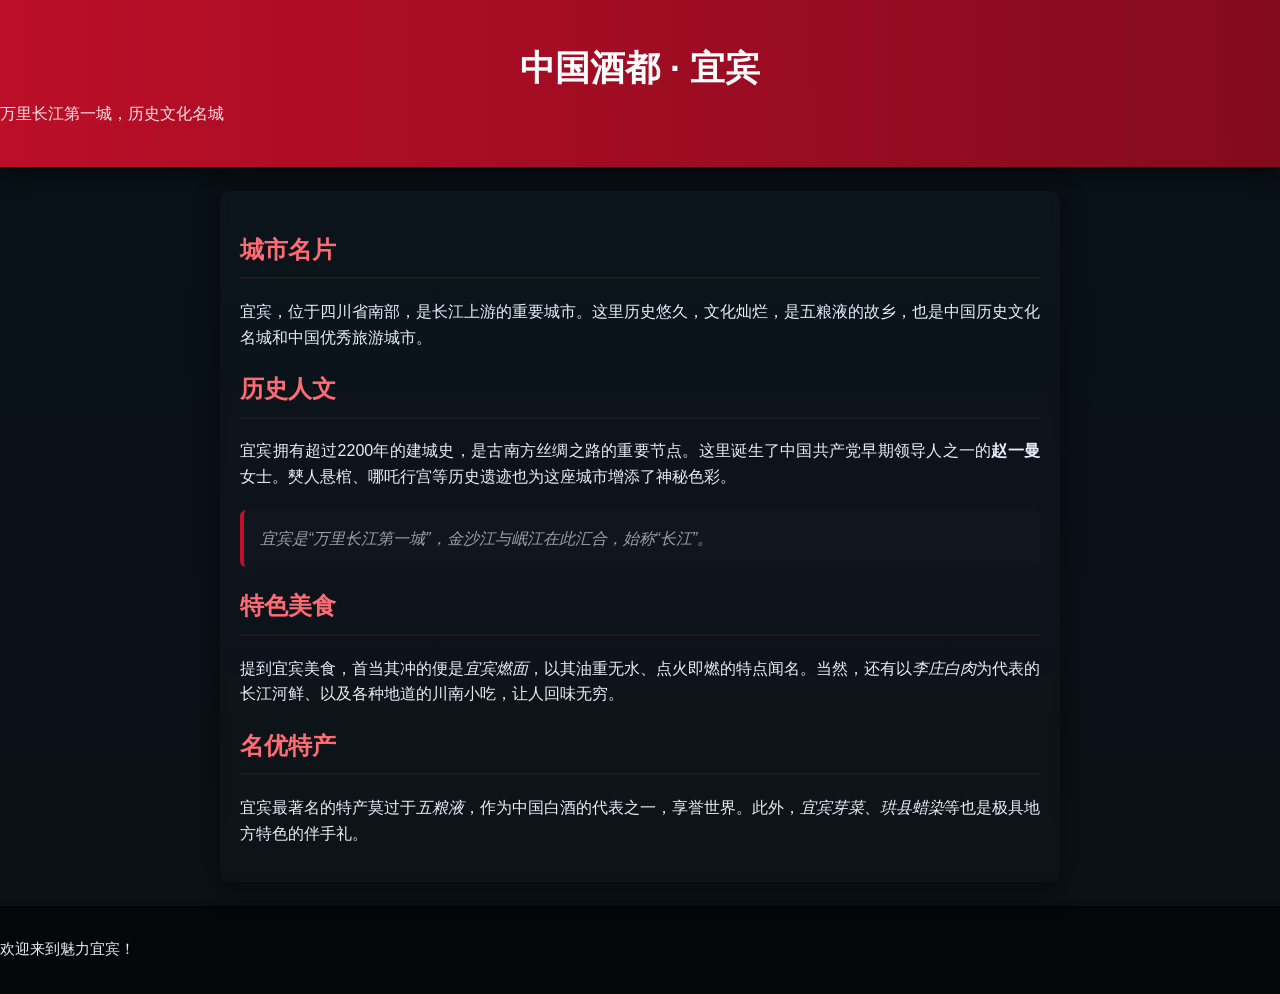
<file: index.html>
<!DOCTYPE html>
<html lang="zh-CN">
<head>
  <meta charset="UTF-8">
  <!-- 响应式视口：在移动设备上按设备宽度显示，用户仍可缩放 -->
  <meta name="viewport" content="width=device-width, initial-scale=1.0, user-scalable=yes">
  <title>魅力宜宾 · 深色主题</title>
  <meta name="description" content="魅力宜宾 — 宜宾介绍（深色主题展示），展示城市名片、历史人文、特色美食与特产。">
  <link rel="icon" href="favicon.ico">
  <style>
    /* 全局：深色主题 */
    :root{
      --bg: #0b1117;
      --surface: #0f1720;
      --muted: #98a0aa;
      --text: #e6eef8;
      --accent: #c50e29; /* 保留品牌色调偏暗 */
      --accent-strong: #ff6b73;
      --card: #0b1220;
      --highlight: #12202b;
    }

    html,body { height:100%; }
    body {
      font-family: "Microsoft YaHei", sans-serif;
      margin: 0;
      padding: 0;
      line-height: 1.6;
      color: var(--text);
      background: linear-gradient(180deg, #071018 0%, var(--bg) 100%);
      -webkit-font-smoothing:antialiased;
      -moz-osx-font-smoothing:grayscale;
    }

    header {
      background: linear-gradient(90deg, rgba(197,14,41,0.95), rgba(139,10,30,0.95));
      color: white;
      padding: 2.5rem 0;
      text-align: center;
      box-shadow: 0 4px 20px rgba(0,0,0,0.6);
    }
    h1 { font-size: 2.2rem; margin: 0 0 0.3rem 0; }
    .subtitle { font-size: 1rem; font-weight: 400; color: rgba(255,255,255,0.9); margin:0; }

    /* 容器：响应式，最大宽度 800px */
    .container {
      max-width: 800px;
      width: min(95%, 800px);
      margin: 1.5rem auto;
      padding: 1.25rem;
      background: linear-gradient(180deg, rgba(255,255,255,0.02), rgba(255,255,255,0.01));
      border-radius: 10px;
      box-shadow: 0 6px 24px rgba(2,6,12,0.6);
      backdrop-filter: blur(4px);
    }

    h2 {
      color: var(--accent-strong);
      border-bottom: 2px solid rgba(255,107,107,0.08);
      padding-bottom: 0.5rem;
      margin-top: 1.25rem;
    }

    p {
      margin-bottom: 1rem;
      text-align: justify;
      color: var(--text);
    }

    .highlight {
      background: linear-gradient(180deg, rgba(255,255,255,0.01), rgba(255,255,255,0.01));
      border-left: 4px solid var(--accent);
      padding: 1rem;
      margin: 1.25rem 0;
      font-style: italic;
      color: var(--muted);
      border-radius: 6px;
    }

    footer {
      background: #05060a;
      color: rgba(255,255,255,0.85);
      text-align: center;
      padding: 1rem 0;
      margin-top: 1.5rem;
      font-size: 0.95rem;
    }

    /* 小屏优化：减少内边距，隐藏大背景阴影以节省绘制开销 */
    @media (max-width: 480px) {
      header { padding: 1.25rem 0; }
      h1 { font-size: 1.6rem; }
      .container { margin: 1rem 0; padding: 1rem; border-radius: 0; box-shadow: none; }
    }

    /* 可访问性：尊重用户减少动画设置 */
    @media (prefers-reduced-motion: reduce) {
      * { transition: none !important; animation: none !important; }
    }

    /* 提高对比度的可选类（如果需要更强对比可手动添加） */
    .high-contrast h1, .high-contrast p { color: #ffffff; }

    /* 小修饰，链接样式（若后续添加链接） */
    a { color: var(--accent-strong); text-decoration: none; }
    a:hover { text-decoration: underline; }

  </style>
</head>
<body>
  <header>
    <h1>中国酒都 · 宜宾</h1>
    <p class="subtitle">万里长江第一城，历史文化名城</p>
  </header>

  <main class="container" role="main">
    <section aria-labelledby="card-1">
      <h2 id="card-1">城市名片</h2>
      <p>宜宾，位于四川省南部，是长江上游的重要城市。这里历史悠久，文化灿烂，是五粮液的故乡，也是中国历史文化名城和中国优秀旅游城市。</p>
    </section>

    <section aria-labelledby="card-2">
      <h2 id="card-2">历史人文</h2>
      <p>宜宾拥有超过2200年的建城史，是古南方丝绸之路的重要节点。这里诞生了中国共产党早期领导人之一的<strong>赵一曼</strong>女士。僰人悬棺、哪吒行宫等历史遗迹也为这座城市增添了神秘色彩。</p>
    </section>

    <div class="highlight" role="note" aria-label="要点提示">
      宜宾是“万里长江第一城”，金沙江与岷江在此汇合，始称“长江”。
    </div>

    <section aria-labelledby="card-3">
      <h2 id="card-3">特色美食</h2>
      <p>提到宜宾美食，首当其冲的便是<em>宜宾燃面</em>，以其油重无水、点火即燃的特点闻名。当然，还有以<em>李庄白肉</em>为代表的长江河鲜、以及各种地道的川南小吃，让人回味无穷。</p>
    </section>

    <section aria-labelledby="card-4">
      <h2 id="card-4">名优特产</h2>
      <p>宜宾最著名的特产莫过于<em>五粮液</em>，作为中国白酒的代表之一，享誉世界。此外，<em>宜宾芽菜</em>、<em>珙县蜡染</em>等也是极具地方特色的伴手礼。</p>
    </section>
  </main>

  <footer role="contentinfo">
    <p>欢迎来到魅力宜宾！</p>
  </footer>
</body>
</html>
</file>
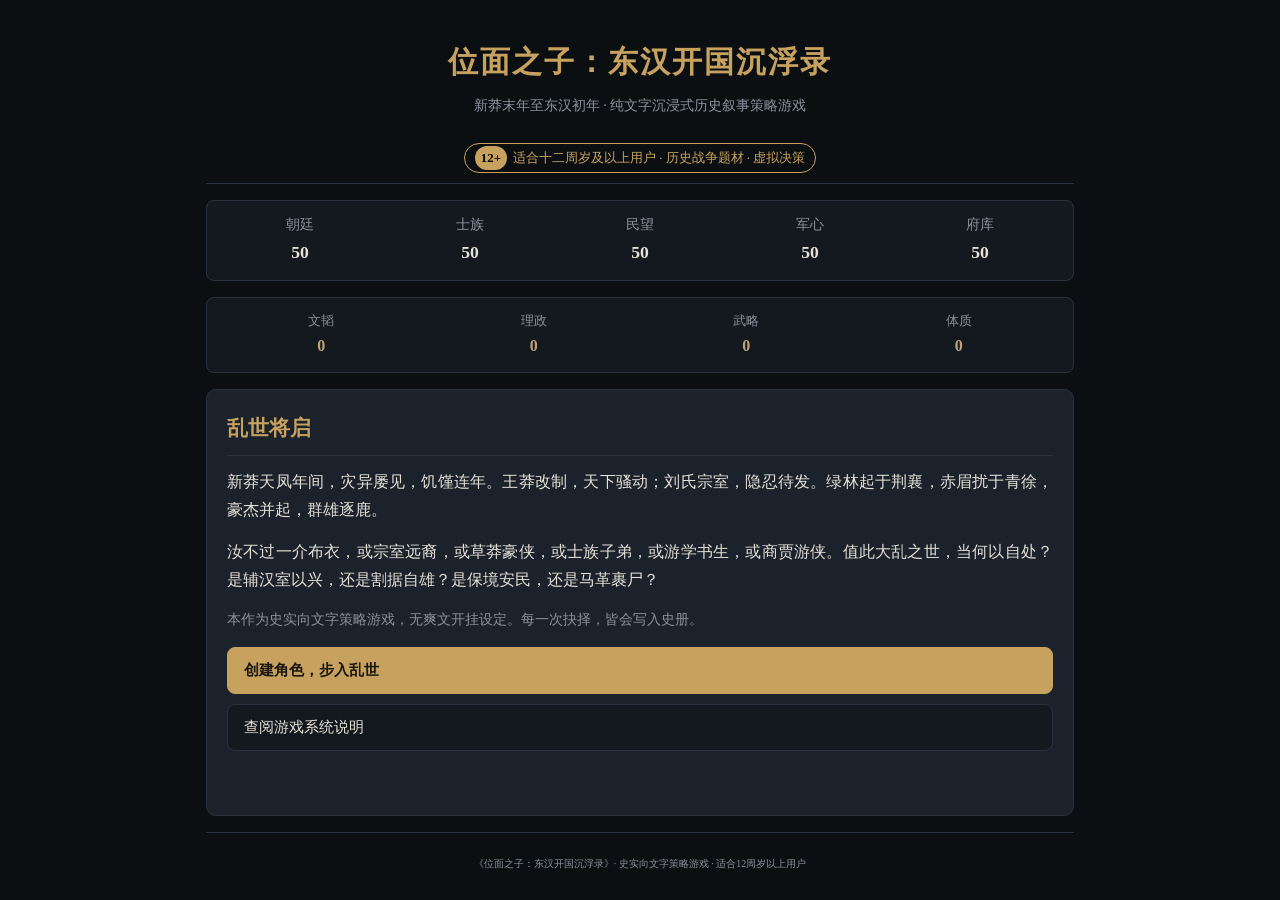
<file: liuxiu-game/playable/index.html>
<!doctype html>
<html lang="zh-CN">
<head>
  <meta charset="utf-8" />
  <meta name="viewport" content="width=device-width,initial-scale=1" />
  <title>位面之子：东汉开国沉浮录</title>
  <meta name="description" content="新莽末年至东汉初年，纯文字沉浸式历史叙事策略游戏。" />
  <style>
    :root{
      --bg:#0c0f12;
      --surface:#14191f;
      --card:#1b222b;
      --muted:#8a919c;
      --text:#e6e2d8;
      --gold:#c7a25f;
      --red:#a84a3f;
      --green:#5a8a6a;
      --blue:#5e7a9e;
      --accent:#bfa374;
      --border:#2a333d;
    }
    *{box-sizing:border-box}
    html,body{height:100%;margin:0}
    body{
      font-family:"Noto Serif SC","Source Han Serif SC","SimSun",serif;
      background:var(--bg);
      color:var(--text);
      line-height:1.75;
      font-size:16px;
    }
    .app{max-width:900px;margin:0 auto;padding:16px;min-height:100%;display:flex;flex-direction:column}
    header{text-align:center;padding:20px 0 10px;border-bottom:1px solid var(--border);margin-bottom:16px}
    h1{font-size:1.9rem;margin:0;color:var(--gold);letter-spacing:2px}
    .subtitle{font-size:.9rem;color:var(--muted);margin-top:4px}
    .age-badge{display:inline-flex;align-items:center;gap:6px;border:1px solid var(--gold);color:var(--gold);padding:2px 10px;border-radius:999px;font-size:.8rem;margin-top:10px}
    .age-badge::before{content:"12+";font-weight:700;background:var(--gold);color:#000;padding:1px 6px;border-radius:999px}
    .hud{display:grid;grid-template-columns:repeat(5,1fr);gap:8px;background:var(--surface);padding:12px;border:1px solid var(--border);border-radius:8px;margin-bottom:16px}
    .hud div{text-align:center;font-size:.85rem;color:var(--muted)}
    .hud span{display:block;font-size:1.1rem;color:var(--text);font-weight:700}
    .talents{display:grid;grid-template-columns:repeat(4,1fr);gap:8px;background:var(--surface);padding:12px;border:1px solid var(--border);border-radius:8px;margin-bottom:16px}
    .talents div{text-align:center;font-size:.8rem;color:var(--muted)}
    .talents span{display:block;font-size:1rem;color:var(--accent);font-weight:700}
    .panel{background:var(--card);border:1px solid var(--border);border-radius:10px;padding:20px;flex:1}
    .panel h2{font-size:1.3rem;color:var(--gold);margin:0 0 12px;border-bottom:1px solid var(--border);padding-bottom:8px}
    .panel h3{font-size:1.05rem;color:var(--accent);margin:18px 0 8px}
    .panel p{margin:0 0 14px;text-align:justify}
    .small{font-size:.85rem;color:var(--muted)}
    .options{display:flex;flex-direction:column;gap:10px;margin-top:16px}
    button{
      background:var(--surface);color:var(--text);border:1px solid var(--border);border-radius:8px;padding:12px 16px;
      font-family:inherit;font-size:.95rem;cursor:pointer;text-align:left;transition:all .15s;
    }
    button:hover{background:#232b36;border-color:var(--gold)}
    button:disabled{opacity:.5;cursor:not-allowed}
    button.primary{background:var(--gold);color:#1a1510;border-color:var(--gold);font-weight:700}
    button.primary:hover{background:#d4b06d}
    .choice-effect{font-size:.8rem;color:var(--muted);display:block;margin-top:4px}
    .grid-2{display:grid;grid-template-columns:repeat(2,1fr);gap:12px}
    @media(max-width:600px){.grid-2{grid-template-columns:1fr}.hud{grid-template-columns:repeat(3,1fr)}.talents{grid-template-columns:repeat(2,1fr)}}
    .card{background:var(--surface);border:1px solid var(--border);border-radius:8px;padding:14px;cursor:pointer;transition:border-color .15s}
    .card:hover{border-color:var(--gold)}
    .card.selected{border-color:var(--gold);background:#232b36}
    .card h4{color:var(--accent);margin:0 0 6px;font-size:1rem}
    .card .tags{font-size:.75rem;color:var(--muted);margin-bottom:6px}
    .card p{font-size:.85rem;color:var(--text);margin:0}
    .hidden{display:none}
    .log{font-size:.85rem;color:var(--muted);border-top:1px solid var(--border);margin-top:16px;padding-top:10px}
    .log div{margin-bottom:6px}
    footer{text-align:center;font-size:.75rem;color:var(--muted);padding:20px 0 10px;border-top:1px solid var(--border);margin-top:16px}
    .tabs{display:flex;gap:8px;flex-wrap:wrap;margin-bottom:14px}
    .tab{background:var(--surface);border:1px solid var(--border);border-radius:6px;padding:6px 12px;font-size:.8rem;cursor:pointer}
    .tab.active{background:var(--gold);color:#1a1510;border-color:var(--gold);font-weight:700}
    .scrollbox{max-height:55vh;overflow-y:auto;padding-right:8px}
    .scrollbox::-webkit-scrollbar{width:6px}
    .scrollbox::-webkit-scrollbar-thumb{background:var(--border);border-radius:3px}
    .ending-title{font-size:1.5rem;color:var(--gold);text-align:center;margin:20px 0}
    .ending-desc{font-size:1rem;color:var(--text);text-align:center;margin-bottom:20px}
    .attr-change{color:var(--gold)}
  </style>
</head>
<body>
<div class="app">
  <header>
    <h1>位面之子：东汉开国沉浮录</h1>
    <p class="subtitle">新莽末年至东汉初年 · 纯文字沉浸式历史叙事策略游戏</p>
    <div class="age-badge">适合十二周岁及以上用户 · 历史战争题材 · 虚拟决策</div>
  </header>

  <section class="hud" id="hud">
    <div>朝廷<br><span id="court">50</span></div>
    <div>士族<br><span id="gentry">50</span></div>
    <div>民望<br><span id="popular">50</span></div>
    <div>军心<br><span id="military">50</span></div>
    <div>府库<br><span id="treasury">50</span></div>
  </section>

  <section class="talents" id="talentBar">
    <div>文韬<br><span id="wen">0</span></div>
    <div>理政<br><span id="li">0</span></div>
    <div>武略<br><span id="wu">0</span></div>
    <div>体质<br><span id="ti">0</span></div>
  </section>

  <main class="panel" id="mainPanel">
    <div id="screen-start">
      <h2>乱世将启</h2>
      <p>新莽天凤年间，灾异屡见，饥馑连年。王莽改制，天下骚动；刘氏宗室，隐忍待发。绿林起于荆襄，赤眉扰于青徐，豪杰并起，群雄逐鹿。</p>
      <p>汝不过一介布衣，或宗室远裔，或草莽豪侠，或士族子弟，或游学书生，或商贾游侠。值此大乱之世，当何以自处？是辅汉室以兴，还是割据自雄？是保境安民，还是马革裹尸？</p>
      <p class="small">本作为史实向文字策略游戏，无爽文开挂设定。每一次抉择，皆会写入史册。</p>
      <div class="options">
        <button class="primary" onclick="toCreate()">创建角色，步入乱世</button>
        <button onclick="showManual()">查阅游戏系统说明</button>
      </div>
    </div>

    <div id="screen-create" class="hidden">
      <h2>一、角色创建：择汝出身</h2>
      <div class="small" style="margin-bottom:12px">五类出身决定初始天赋、人脉与特殊能力。鼠标悬停或点击以选择。</div>
      <div class="grid-2" id="originList"></div>
      <div class="options">
        <button class="primary" id="confirmOrigin" onclick="confirmOrigin()" disabled>确认出身</button>
        <button onclick="toStart()">返回</button>
      </div>
    </div>

    <div id="screen-timeline" class="hidden">
      <h2>二、选择时间线</h2>
      <div class="small" style="margin-bottom:12px">四条独立时间线，决定开局难度与时代背景。</div>
      <div id="timelineList"></div>
      <div class="options">
        <button class="primary" id="confirmTimeline" onclick="confirmTimeline()" disabled>进入乱世</button>
        <button onclick="toCreate()">重选出身</button>
      </div>
    </div>

    <div id="screen-game" class="hidden">
      <h2 id="eventTitle"></h2>
      <div id="eventText"></div>
      <div id="eventSource" class="small" style="margin-top:8px;color:#7a8a9a"></div>
      <div class="options" id="eventOptions"></div>
      <div class="log" id="gameLog"></div>
    </div>

    <div id="screen-ending" class="hidden">
      <div class="ending-title" id="endingTitle"></div>
      <div class="ending-desc" id="endingDesc"></div>
      <div id="endingStats" class="small" style="text-align:center;margin-bottom:20px"></div>
      <div class="options" style="text-align:center">
        <button class="primary" onclick="restartGame()">再书青史</button>
        <button onclick="toStart()">返回主界面</button>
      </div>
    </div>

    <div id="screen-manual" class="hidden">
      <div class="tabs">
        <span class="tab active" onclick="showManualTab('manual-origin')">出身</span>
        <span class="tab" onclick="showManualTab('manual-talent')">天赋</span>
        <span class="tab" onclick="showManualTab('manual-timeline')">时间线</span>
        <span class="tab" onclick="showManualTab('manual-office')">官制</span>
        <span class="tab" onclick="showManualTab('manual-core')">玩法</span>
        <span class="tab" onclick="showManualTab('manual-route')">流派</span>
        <span class="tab" onclick="showManualTab('manual-events')">大事</span>
        <span class="tab" onclick="showManualTab('manual-endings')">结局</span>
      </div>
      <div class="scrollbox" id="manualContent"></div>
      <div class="options">
        <button onclick="toStart()">返回主界面</button>
      </div>
    </div>
  </main>

  <footer>
    <small>《位面之子：东汉开国沉浮录》· 史实向文字策略游戏 · 适合12周岁以上用户</small>
  </footer>
</div>

<script>
/* ============== 游戏数据 ============== */
const origins = [
  {
    id:'zongshi',name:'南阳宗室',
    tags:'武略+2 理政+2 文韬+1 体质+1',
    desc:'你是长沙定王刘发后裔，与刘秀同宗同支，血脉疏远但族谱可考。家族在南阳有薄田数十亩，世代耕读。新莽篡汉后，刘氏宗室备受打压，族中长辈隐忍度日，暗中教导子弟兵法韬略以待时变。',
    talent:{wen:1,li:2,wu:2,ti:1},
    network:'南阳刘氏族人，包括刘縯、刘秀兄弟的远房关系。',
    gift:{name:'汉室正统',desc:'招募汉室遗民、号召复汉义兵时效率提升30%；但新莽官员将你视为重点监视对象。'}
  },
  {
    id:'lvlin',name:'绿林豪侠',
    tags:'武略+4 体质+2 文韬0 理政0',
    desc:'你出身江夏乡野，新莽天凤年间饥荒连年，官府催科不止，你一怒之下杀了下乡催税的亭长，遁入绿林山落草。数年间与王匡、王凤等绿林豪杰结下生死之交。',
    talent:{wen:0,li:0,wu:4,ti:2},
    network:'绿林军中多名头目，熟悉山中地形和游击战术。',
    gift:{name:'草莽义气',desc:'率领流民武装、山贼归附时士气加成20%；但在朝廷官员眼中永远是贼寇出身，仕途晋升难度增加。'}
  },
  {
    id:'shizu',name:'河北士族',
    tags:'理政+3 文韬+2 武略+1 体质0',
    desc:'你出身河北真定名门，祖上世代为官，王莽改制后家族虽受打击但仍保留大量田产和门客。自幼受经学教育，通晓《尚书》《春秋》，兼习骑射。',
    talent:{wen:2,li:3,wu:1,ti:0},
    network:'河北豪强如耿纯、刘植家族，拥有丰厚的初始钱粮支持。',
    gift:{name:'郡望之门',desc:'在河北地区招募兵马、筹措粮草时效率提升25%；与地方大族交涉时好感度加成。'}
  },
  {
    id:'shusheng',name:'游学书生',
    tags:'文韬+4 理政+2 体质0 武略0',
    desc:'你出身普通农家，少年时游学长安太学，师从名儒，习《论语》《孝经》。王莽篡位后太学废弛，你怀揣经书回到乡里，以教书为业。天下大乱后，你决心以所学救世。',
    talent:{wen:4,li:2,wu:0,ti:0},
    network:'若干太学同窗和儒林名士，包括刘秀在太学时的故交。',
    gift:{name:'经世致用',desc:'制定政策、安抚百姓、教化地方时效率提升20%；撰写檄文、劝降书信成功率提高。'}
  },
  {
    id:'shangren',name:'商贾游侠',
    tags:'体质+3 武略+2 理政+1 文韬0',
    desc:'你本是宛城商人之后，新莽改制禁绝私商，家产被没收，父兄死于狱中。你隐姓埋名往来于南阳、颍川之间，以贩盐为掩护，实则接济各地反莽义士。',
    talent:{wen:0,li:1,wu:2,ti:3},
    network:'各地商贾暗线和江湖游侠，掌握秘密商路和情报网络。',
    gift:{name:'江湖耳目',desc:'获取各地军情、粮价波动、势力动向的情报速度提升40%，可提前预判战局变化。'}
  }
];

const timelines = [
  {
    id:'tianfeng',name:'天凤四年 · 天下初乱',
    diff:'低',
    desc:'这一年荆州饥荒，饥民以野草树皮为食，王匡王凤在绿林山聚众起兵，拉开天下大乱的序幕。你作为地方亭长、乡绅或游侠，第一次面对流民潮与官府镇压的两难选择。各地小股叛乱频发但尚未形成燎原之势，新莽朝廷仍在试图控制局面。你需要在维持地方、保护百姓与站队造反之间小心周旋。',
    feature:'适合新手熟悉乱世生存机制，学习基础军政运营。'
  },
  {
    id:'gengshi1',name:'更始元年 · 绿林立帝',
    diff:'中',
    desc:'绿林军攻入南阳，刘縯刘秀兄弟起兵响应，新莽四十万大军围困昆阳。天下局势急转直下，各路豪强纷纷观望。你此时或是一县之长欲守土自保，或是宗室子弟欲起兵复汉，或是地方豪强欲择主而事。绿林军与新莽军主力的决战即将爆发，你的每一个抉择都可能将你引向截然不同的命运。',
    feature:'适合有一定经验的玩家，在群雄初起的夹缝中寻找自己的位置。'
  },
  {
    id:'gengshi2',name:'更始二年 · 刘秀北渡',
    diff:'高',
    desc:'昆阳之战后刘縯被杀，刘秀隐忍北渡黄河，只身入河北招抚。此时的河北豪强林立，王郎在邯郸称帝，铜马赤眉等流民军数以十万计四处劫掠，真定刘扬拥兵观望。你身处河北这片最混乱的战场，面对的是流民军围城、豪强逼婚联姻、王郎政权的招揽以及刘秀势力的渗透。资源极度匮乏但机会也最大。',
    feature:'适合挑战高难度的玩家。'
  },
  {
    id:'jianwu1',name:'建武元年 · 群雄逐鹿',
    diff:'极高',
    desc:'刘秀在鄗城称帝，东汉初立但天下远未平定。赤眉军占据长安焚毁宫室，隗嚣割据陇右，公孙述在蜀中称帝，各地流寇山贼不计其数。你此时已是一方郡守或将领，需要面对的是真正的逐鹿天下——是追随刘秀一统汉室，还是割据一方以待时变，或是投靠其他势力分一杯羹。最终结局将决定你在史书中的位置。',
    feature:'适合追求极致的资深玩家，这是真正考验所有能力积累的终局时间线。'
  }
];

const endings = [
  {key:'yunting',name:'云台绘像 · 从龙功臣',cond:s=>s.court>=70&&s.military>=70,desc:'你辅佐刘秀定鼎天下，名列云台功臣之侧，画像留于南宫，子孙世袭爵禄。'},
  {key:'guixi',name:'功成身退 · 归隐故里',cond:s=>s.popular>=70&&s.court<60,desc:'你厌倦了朝堂倾轧，上书归隐，回到乡里教书育人。地方百姓为你立祠，史家称你为“知进退”。'},
  {key:'zhansi',name:'战死沙场 · 马革裹尸',cond:s=>s.military<=15,desc:'你率部血战，力竭阵亡。尸骨虽葬于乱岗，然部曲感佩你的忠义，世代相传你的事迹。'},
  {key:'geju',name:'割据一方 · 裂土称王',cond:s=>s.military>=75&&s.gentry>=60&&s.court<50,desc:'你拥兵自重，据地自守。虽未得天下，却在乱世中保一方安宁，史称“偏霸”。'},
  {key:'fulu',name:'兵败被俘 · 慷慨赴死',cond:s=>s.military<=25&&s.popular>=50,desc:'大势已去，你被敌军俘获。面对劝降，你慨然不屈，终以身殉节。'},
  {key:'xiangdi',name:'降敌失节 · 遗臭万年',cond:s=>s.court<=20&&s.popular<=30,desc:'你在绝境中选择投降新主。虽得保全，却被旧部唾骂，史笔如刀，留下千古骂名。'},
  {key:'neidou',name:'溺于内斗 · 被政敌所害',cond:s=>s.gentry<=20&&s.court>=60,desc:'你功高震主，又不懂收敛，终被政敌构陷，死于牢狱或毒酒。'},
  {key:'xunli',name:'循吏典范 · 造福一方',cond:s=>s.popular>=75&&s.li>=6,desc:'你不求闻达，专心治理地方。兴水利、劝农桑、抚流民，死后百姓罢市相送。'},
  {key:'piaoling',name:'乱世飘零 · 不知所终',cond:s=>true,desc:'乱世人如飘蓬。关于你的最后记载，只余一句“后不知所终”，成为时代的尘埃。'}
];

/* ============== 事件库 ============== */
const events = {
  tianfeng:[
    {
      id:'T1',title:'流民过境',source:'《汉书》《后汉书》流民载道',
      text:'春荒严重，邻县饥民数百人扶老携幼涌入你所在乡亭。县中存粮有限，开仓则官库空虚，不开仓则饥民势必为盗。乡中父老与县吏各执一词，催促你决断。',
      options:[
        {text:'开仓赈济，安抚流民',effect:{popular:12,treasury:-10,court:-5},log:'你开仓放粮，饥民感泣，称你为“再生父母”。'},
        {text:'坚壁清野，拒之门外',effect:{popular:-10,court:5,military:5},log:'你下令关闭乡门，流民怨声载道，亦有数名壮士趁夜投奔绿林。'},
        {text:'招募精壮，编为乡勇',effect:{military:10,treasury:-5,court:-3},log:'你择其壮勇者入伍，既消弭隐患，亦增强乡防。'}
      ]
    },
    {
      id:'T2',title:'官府催科',source:'《资治通鉴》天凤年间税役繁苛',
      text:'县丞奉郡守之命，下乡催征秋粮。乡民已无余粮，县丞却威胁以“通贼”论处。你作为地方有头脸之人，被夹在百姓与官府之间。',
      options:[
        {text:'代民缴纳，换取人心',effect:{treasury:-15,popular:10,gentry:5},log:'你以私财代贫户完税，乡民感恩，士绅亦高看你一眼。'},
        {text:'据理力争，拖延时日',effect:{wen:1,court:-5,popular:5},log:'你引经据典，说动县丞宽限半月，百姓得以喘息。'},
        {text:'暗通绿林，准备反莽',effect:{court:-15,military:8,popular:-3},log:'你遣心腹入绿林山，与反莽义士暗通声气。'}
      ]
    },
    {
      id:'T3',title:'绿林来使',source:'《后汉书·刘玄刘盆子列传》',
      text:'王匡遣人秘密造访，邀你率乡中子弟加入绿林军。来使言：天下苦莽久矣，刘氏当兴。你若应允，便是从贼；若拒绝，恐招来报复。',
      options:[
        {text:'举族相投，共举义旗',effect:{court:-20,military:15,popular:5},log:'你率部投奔绿林，与王匡、王凤结为兄弟。'},
        {text:'婉言谢绝，暗中资助',effect:{treasury:-10,court:-5,gentry:5},log:'你未公开从贼，但暗中输送粮草，以备将来。'},
        {text:'缚使报官，以明心迹',effect:{court:15,military:-5,popular:-10},log:'你将使者缚送县廷，官府嘉许，然乡人自此与你离心。'}
      ]
    },
    {
      id:'T4',title:'宗族之争',source:'《后汉书》南阳宗室聚散',
      text:'同宗中有人主张隐忍待时，有人主张即刻起兵。族长请你裁决，你的态度将影响宗族未来的走向。',
      options:[
        {text:'主张隐忍，积蓄实力',effect:{li:1,treasury:8,court:5},log:'你劝族人暂避锋芒，暗中购置兵甲、囤积粮草。'},
        {text:'联络刘縯，起兵响应',effect:{military:12,court:-10,popular:5},log:'你与刘縯、刘秀兄弟取得联系，宗室子弟纷纷执戈。'}
      ]
    }
  ],
  gengshi1:[
    {
      id:'G1',title:'昆阳危急',source:'《后汉书·光武帝纪上》《资治通鉴》卷三十八',
      text:'新莽大司徒王寻、大司空王邑率四十二万大军压境，旌旗辎重千里不绝。昆阳城中仅数千人，诸将惶恐，欲散归诸城。你作为城中一校尉或县吏，必须决断。',
      options:[
        {text:'请缨随刘秀突围求援',effect:{wu:1,military:10,court:-5,ti:-2},log:'你随刘秀率十三骑出城南门，冒死突围。此行九死一生，然事成则名垂青史。'},
        {text:'死守城池，等待奇迹',effect:{military:5,popular:5,ti:-3},log:'你率众加固城防，以死拒之。昆阳城小，然士气可用。'},
        {text:'趁夜弃城，保全实力',effect:{military:-10,treasury:5,court:-10,popular:-10},log:'你弃城而走，虽保全性命，却为天下笑。'}
      ]
    },
    {
      id:'G2',title:'更始立帝',source:'《后汉书·刘玄传》',
      text:'绿林诸将议立天子。刘縯威名素著，然更始将军刘玄懦弱易制。南阳豪杰多欲立刘縯，而新市、平林诸将惮其威，主张立刘玄。你身处其中，必须表态。',
      options:[
        {text:'拥立刘縯，以功论尊',effect:{court:5,gentry:10,military:5},log:'你公开支持刘縯，与南阳豪杰同声。'},
        {text:'附和更始，韬光养晦',effect:{court:10,popular:-5,gentry:-5},log:'你选择沉默从众，避免成为众矢之的。'},
        {text:'中立观望，两不相助',effect:{gentry:5,court:-3},log:'你称病不赴会，保存实力，然两边皆生嫌隙。'}
      ]
    },
    {
      id:'G3',title:'借粮之争',source:'《后汉书·光武帝纪》',
      text:'义军新破宛城，缴获颇丰，然诸将争抢财货，百姓嗷嗷待哺。刘縯命你主持分粮，此事极易得罪人。',
      options:[
        {text:'均分给民，收买人心',effect:{popular:15,treasury:-10,gentry:-5},log:'你将半数粮食用以赈济贫民，百姓称颂，豪强却暗恨。'},
        {text:'优先犒军，稳固兵权',effect:{military:10,treasury:-10,popular:-5},log:'你以粮养兵，士气大振，然民间怨声载道。'},
        {text:'登记造册，按功分赏',effect:{li:1,treasury:-5,gentry:8,military:3},log:'你依功次分配，虽不能尽如人意，却平息了大部分纷争。'}
      ]
    }
  ],
  gengshi2:[
    {
      id:'H1',title:'刘縯之死',source:'《后汉书·光武帝纪上》《资治通鉴》卷三十九',
      text:'更始帝猜忌刘縯功高，借故将其杀害。刘秀闻讯，不敢发丧，反至更始帝前谢罪。你作为刘秀部属，见他深夜独坐帐中，面色如常而目含血丝。',
      options:[
        {text:'劝其起兵复仇，为兄雪恨',effect:{military:10,court:-20,popular:5},log:'你慷慨陈词，刘秀却摇头曰：“事未可知，慎言。”然心中已记下你的忠诚。'},
        {text:'劝其韬光养晦，北渡河北',effect:{wen:1,court:10,gentry:5},log:'你建言隐忍北渡，刘秀深以为然，对你倍加信任。'},
        {text:'默然不语，静待其变',effect:{court:3,gentry:3},log:'你未置可否，刘秀亦不追问。乱世之中，沉默亦是自保。'}
      ]
    },
    {
      id:'H2',title:'北渡黄河',source:'《后汉书·光武帝纪上》',
      text:'刘秀以破虏将军行大司马事，持节北渡黄河，仅带冯异等数骑。你随行之，河北豪强或观望，或拥王郎，或自立山寨。第一站至邯郸，形势危殆。',
      options:[
        {text:'持节招抚，示以汉德',effect:{wen:1,popular:10,court:5},log:'你随刘秀宣慰郡县，多城归附。'},
        {text:'结交真定，谋联姻刘扬',effect:{gentry:15,military:10,treasury:-5},log:'你牵线真定王刘扬，刘秀娶其甥女郭圣通，河北大势遂定。'},
        {text:'清剿流民军，以战立威',effect:{wu:1,military:12,popular:-5,court:-3},log:'你随军击铜马、破高湖，虽狠辣，却震慑河北。'}
      ]
    },
    {
      id:'H3',title:'王郎追兵',source:'《后汉书·光武帝纪上》',
      text:'王郎称帝于邯郸，悬赏十万户购刘秀首级。刘秀一行仓皇南奔，至呼沱河无船可渡，追兵渐近。天寒地冻，人马乏食。',
      options:[
        {text:'冒冰渡河，护主先行',effect:{ti:-2,court:10,military:5},log:'你率勇士凿冰渡河，刘秀得脱，你几乎冻毙。'},
        {text:'断后阻敌，血战待毙',effect:{military:10,ti:-5,court:5},log:'你率数十骑断后，虽伤亡惨重，却为主公赢得时间。'},
        {text:'遣人诈降，迷惑追兵',effect:{wen:1,court:5,gentry:5},log:'你设下疑兵之计，追兵迟疑，主力得以远遁。'}
      ]
    }
  ],
  jianwu1:[
    {
      id:'J1',title:'鄗城称帝',source:'《后汉书·光武帝纪上》',
      text:'建武元年六月，刘秀即皇帝位于鄗南，改元建武。你作为随驾旧臣，面临新的站队：是倾心辅佐新朝，还是暗中保存旧部势力？',
      options:[
        {text:'劝进表忠，奉还兵权',effect:{court:15,military:-10,gentry:5},log:'你上表劝进，并主动交出部曲，刘秀嘉纳，拜你为列卿。'},
        {text:'拥兵自守，观望形势',effect:{military:10,court:-10,gentry:5},log:'你托言地方未靖，请求留镇外郡。刘秀许之，然心中已有戒备。'},
        {text:'请缨西征，追击赤眉',effect:{wu:1,military:8,court:5,ti:-2},log:'你请命西入关，与邓禹、冯异共击赤眉。'}
      ]
    },
    {
      id:'J2',title:'陇右隗嚣',source:'《后汉书·隗嚣传》',
      text:'隗嚣割据陇右，遣子入侍，实怀二心。朝廷议讨，有人认为当抚，有人认为当剿。你身居中枢，参与廷议。',
      options:[
        {text:'主抚，以德怀远',effect:{wen:1,court:5,popular:5,gentry:-3},log:'你主张遣使厚赐，隗嚣暂表臣服，边境得安。'},
        {text:'主剿，以威服人',effect:{military:10,court:5,treasury:-10,popular:-5},log:'你力主出兵，虽耗费粮饷，然挫其锐气。'}
      ]
    },
    {
      id:'J3',title:'蜀中公孙述',source:'《后汉书·公孙述传》',
      text:'公孙述据蜀称帝，凭剑阁之险，固守不降。刘秀欲招降之，公孙述拒不答。朝议或攻或守，你将如何建言？',
      options:[
        {text:'建议水陆并进，攻其腹心',effect:{wu:1,military:10,treasury:-15,court:5},log:'你献策命岑彭、吴汉溯江而上，最终公孙述败亡。'},
        {text:'建议围而不攻，待其内乱',effect:{li:1,treasury:5,gentry:5,military:3},log:'你主张屯兵要害，蜀中粮尽，公孙述部将多生异心。'}
      ]
    },
    {
      id:'J4',title:'退功臣进文吏',source:'《后汉书·光武帝纪下》',
      text:'天下渐定，刘秀行“退功臣而进文吏”之策，厚封列侯而夺其兵柄。你功高权重，亦在被议之列。',
      options:[
        {text:'主动交权，求封列侯',effect:{court:15,military:-15,treasury:10,gentry:5},log:'你上书请罢兵权，刘秀封你为列侯，食邑优厚。'},
        {text:'托病不朝，暗中结纳',effect:{gentry:10,court:-10,military:5},log:'你称病不出，旧部仍聚于门下，然已触帝王之忌。'},
        {text:'据理力争，不肯放权',effect:{military:5,court:-15,gentry:-10},log:'你抗辩有功，刘秀暂忍，然猜忌日深。'}
      ]
    }
  ]
};

/* ============== 状态 ============== */
let state = {
  origin:null,timeline:null,
  court:50,gentry:50,popular:50,military:50,treasury:50,
  wen:0,li:0,wu:0,ti:0,
  turn:0,route:null,log:[]
};

let currentEvent = null;

/* ============== 工具函数 ============== */
function clamp(n,min,max){return Math.max(min,Math.min(max,n));}
function refreshHud(){
  ['court','gentry','popular','military','treasury'].forEach(k=>{
    document.getElementById(k).textContent = Math.round(state[k]);
  });
  document.getElementById('wen').textContent = state.wen;
  document.getElementById('li').textContent = state.li;
  document.getElementById('wu').textContent = state.wu;
  document.getElementById('ti').textContent = state.ti;
}
function showScreen(id){
  document.querySelectorAll('[id^="screen-"]').forEach(el=>el.classList.add('hidden'));
  document.getElementById(id).classList.remove('hidden');
}
function addLog(text){
  state.log.unshift(text);
  const box = document.getElementById('gameLog');
  if(box) box.innerHTML = state.log.slice(0,8).map(t=>'<div>· '+t+'</div>').join('');
}
function applyEffect(effect){
  for(const [k,v] of Object.entries(effect)){
    if(['wen','li','wu','ti'].includes(k)) state[k] += v;
    else state[k] = clamp(state[k]+v,0,100);
  }
  refreshHud();
}

/* ============== 页面切换 ============== */
function toStart(){showScreen('screen-start');}
function toCreate(){
  showScreen('screen-create');
  renderOrigins();
}
function renderOrigins(){
  const box = document.getElementById('originList');
  box.innerHTML = origins.map(o=>`
    <div class="card" data-id="${o.id}" onclick="selectOrigin('${o.id}')">
      <h4>${o.name}</h4>
      <div class="tags">${o.tags}</div>
      <p>${o.desc}</p>
      <p class="small"><strong>人脉：</strong>${o.network}</p>
      <p class="small"><strong>天赋「${o.gift.name}」：</strong>${o.gift.desc}</p>
    </div>
  `).join('');
}
function selectOrigin(id){
  state.origin = origins.find(o=>o.id===id);
  document.querySelectorAll('#originList .card').forEach(c=>c.classList.toggle('selected',c.dataset.id===id));
  document.getElementById('confirmOrigin').disabled = false;
}
function confirmOrigin(){
  if(!state.origin) return;
  state.wen += state.origin.talent.wen;
  state.li += state.origin.talent.li;
  state.wu += state.origin.talent.wu;
  state.ti += state.origin.talent.ti;
  if(state.origin.id==='shizu'){state.treasury=70;state.gentry=65;}
  if(state.origin.id==='shangren'){state.treasury=60;}
  if(state.origin.id==='shusheng'){state.gentry=60;}
  if(state.origin.id==='lvlin'){state.military=60;state.court=35;}
  if(state.origin.id==='zongshi'){state.gentry=60;state.court=40;}
  refreshHud();
  renderTimelines();
  showScreen('screen-timeline');
}
function renderTimelines(){
  const box = document.getElementById('timelineList');
  box.innerHTML = timelines.map(t=>`
    <div class="card" data-id="${t.id}" onclick="selectTimeline('${t.id}')">
      <h4>${t.name} <span style="color:${t.diff==='低'?'#5a8a6a':t.diff==='中'?'#c7a25f':t.diff==='高'?'#a84a3f':'#8a3f3f'}">难度：${t.diff}</span></h4>
      <p>${t.desc}</p>
      <p class="small"><strong>适合：</strong>${t.feature}</p>
    </div>
  `).join('');
}
function selectTimeline(id){
  state.timeline = timelines.find(t=>t.id===id);
  document.querySelectorAll('#timelineList .card').forEach(c=>c.classList.toggle('selected',c.dataset.id===id));
  document.getElementById('confirmTimeline').disabled = false;
}
function confirmTimeline(){
  if(!state.timeline) return;
  state.turn = 0;
  state.log = [];
  addLog(`你以${state.origin.name}之身，踏入${state.timeline.name}。`);
  nextEvent();
}
function nextEvent(){
  const pool = events[state.timeline.id];
  if(!pool || state.turn >= pool.length){
    endGame('normal');
    return;
  }
  currentEvent = pool[state.turn];
  state.turn++;
  renderEvent(currentEvent);
  showScreen('screen-game');
}
function renderEvent(ev){
  document.getElementById('eventTitle').textContent = ev.title;
  document.getElementById('eventText').textContent = ev.text;
  document.getElementById('eventSource').textContent = '史料来源：'+ev.source;
  const optBox = document.getElementById('eventOptions');
  optBox.innerHTML = ev.options.map((opt,idx)=>{
    let efText = '';
    const parts = [];
    for(const [k,v] of Object.entries(opt.effect)){
      const name = {court:'朝廷',gentry:'士族',popular:'民望',military:'军心',treasury:'府库',wen:'文韬',li:'理政',wu:'武略',ti:'体质'}[k]||k;
      parts.push(`${name}${v>0?'+':''}${v}`);
    }
    if(parts.length) efText = '<span class="choice-effect">预计影响：'+parts.join('，')+'</span>';
    return `<button onclick="chooseOption(${idx})">${opt.text}${efText}</button>`;
  }).join('');
}
function chooseOption(idx){
  const opt = currentEvent.options[idx];
  applyEffect(opt.effect);
  addLog(opt.log);
  if(checkDeath()) return;
  nextEvent();
}
function checkDeath(){
  if(state.court<=0){endGame('court0');return true;}
  if(state.military<=0){endGame('military0');return true;}
  if(state.popular<=0){endGame('popular0');return true;}
  if(state.treasury<=0){endGame('treasury0');return true;}
  if(state.ti<3 && state.timeline.id!=='tianfeng' && Math.random()<0.3){endGame('freeze');return true;}
  return false;
}
function endGame(reason){
  let title,desc;
  if(reason==='court0'){title='获罪朝廷，身死囹圄';desc='你与当权者彻底决裂，或遭通缉，或下狱论死。乱世之中，失去政治庇护者，鲜有幸免。';}
  else if(reason==='military0'){title='军心瓦解，众叛亲离';desc='你麾下将士离散，刀枪不足以自保。最终或被敌军所擒，或死于乱刀之下。';}
  else if(reason==='popular0'){title='民怨沸腾，失地丧众';desc:'你治下百姓流亡，无人再听你号令。地方豪强借机取而代之，你沦为孤家寡人。';}
  else if(reason==='treasury0'){title='府库空虚，难以为继';desc:'无粮则无兵，无钱则无吏。你的势力因财政崩溃而烟消云散。';}
  else if(reason==='freeze'){title='寒冬行军，冻毙道旁';desc:'你体质羸弱，又逢严寒，部卒冻伤减员，你亦染病不起。';}
  else {
    const end = endings.find(e=>e.cond(state)) || endings[endings.length-1];
    title = end.name;
    desc = end.desc;
  }
  document.getElementById('endingTitle').textContent = title;
  document.getElementById('endingDesc').textContent = desc;
  document.getElementById('endingStats').innerHTML =
    `朝廷 ${Math.round(state.court)} · 士族 ${Math.round(state.gentry)} · 民望 ${Math.round(state.popular)} · 军心 ${Math.round(state.military)} · 府库 ${Math.round(state.treasury)}<br>`+
    `文韬 ${state.wen} · 理政 ${state.li} · 武略 ${state.wu} · 体质 ${state.ti}`;
  showScreen('screen-ending');
}
function restartGame(){
  state = {origin:null,timeline:null,court:50,gentry:50,popular:50,military:50,treasury:50,wen:0,li:0,wu:0,ti:0,turn:0,route:null,log:[]};
  refreshHud();
  toStart();
}

/* ============== 游戏说明（完整设定文本） ============== */
const manualData = {
  'manual-origin':`
    <h2>一、角色创建系统</h2>
    <h3>出身一：南阳宗室</h3>
    <p>你是长沙定王刘发后裔，与刘秀同宗同支，血脉疏远但族谱可考。家族在南阳有薄田数十亩，世代耕读。新莽篡汉后，刘氏宗室备受打压，族中长辈隐忍度日，暗中教导子弟兵法韬略以待时变。</p>
    <p class="small">天赋侧重：武略+2、理政+2、文韬+1、体质+1。初始人脉可结识几位南阳刘氏族人，包括刘縯、刘秀兄弟的远房关系。自带天赋「汉室正统」——在招募汉室遗民、号召复汉义兵时效率提升30%，但被新莽官员视为重点监视对象。</p>
    <h3>出身二：绿林豪侠</h3>
    <p>你出身江夏乡野，新莽天凤年间饥荒连年，官府催科不止，你一怒之下杀了下乡催税的亭长，遁入绿林山落草。数年间与王匡、王凤等绿林豪杰结下生死之交。</p>
    <p class="small">天赋侧重：武略+4、体质+2、文韬与理政均为0。初始人脉可结交绿林军中多名头目，熟悉山中地形和游击战术。自带天赋「草莽义气」——率领流民武装、山贼归附时士气加成20%，但在朝廷官员眼中永远是贼寇出身，仕途晋升难度增加。</p>
    <h3>出身三：河北士族</h3>
    <p>你出身河北真定名门，祖上世代为官，王莽改制后家族虽受打击但仍保留大量田产和门客。自幼受经学教育，通晓《尚书》《春秋》，兼习骑射。</p>
    <p class="small">天赋侧重：理政+3、文韬+2、武略+1、体质为0。初始人脉可结交河北豪强如耿纯、刘植家族，拥有丰厚的初始钱粮支持。自带天赋「郡望之门」——在河北地区招募兵马、筹措粮草时效率提升25%，与地方大族交涉时好感度加成。</p>
    <h3>出身四：游学书生</h3>
    <p>你出身普通农家，少年时游学长安太学，师从名儒，习《论语》《孝经》。王莽篡位后太学废弛，你怀揣经书回到乡里，以教书为业。天下大乱后，你决心以所学救世。</p>
    <p class="small">天赋侧重：文韬+4、理政+2、体质与武略均为0。初始人脉可结识若干太学同窗和儒林名士，包括刘秀在太学时的故交。自带天赋「经世致用」——在制定政策、安抚百姓、教化地方时效率提升20%，撰写檄文、劝降书信成功率提高。</p>
    <h3>出身五：商贾游侠</h3>
    <p>你本是宛城商人之后，新莽改制禁绝私商，家产被没收，父兄死于狱中。你隐姓埋名往来于南阳、颍川之间，以贩盐为掩护，实则接济各地反莽义士。</p>
    <p class="small">天赋侧重：体质+3、武略+2、理政+1、文韬为0。初始人脉可结识各地商贾暗线和江湖游侠，掌握秘密商路和情报网络。自带天赋「江湖耳目」——获取各地军情、粮价波动、势力动向的情报速度提升40%，可提前预判战局变化。</p>
  `,
  'manual-talent':`
    <h2>四维天赋属性</h2>
    <p><strong>文韬</strong>——影响檄文撰写、谋略策划、与士人结交、经学辩论、招降劝降等事务。每一点文韬提升谋略成功率5%。</p>
    <p><strong>理政</strong>——影响粮草筹措、户籍管理、赋税征收、水利兴修、安抚流民等政务。每一点理政提升政务效率5%。</p>
    <p><strong>武略</strong>——影响领兵作战、城防攻守、骑射单挑、行军布阵等军事能力。每一点武略提升战场指挥成功率5%。</p>
    <p><strong>体质</strong>——影响个人精力、长途奔袭耐受、伤病恢复、疫病抵抗。体质每一点增加精力值上限10点，体质低于3点时寒冬行军有概率冻伤减员。</p>
    <p class="small">注：本原型以五维势力值（朝廷、士族、民望、军心、府库）为主要胜负判定，四维天赋在后续完整版中将影响事件成功率与特殊选项开放。</p>
  `,
  'manual-timeline':`
    <h2>二、四条独立时间线</h2>
    <h3>时间线一：王莽天凤四年，天下初乱</h3>
    <p>这一年荆州饥荒，饥民以野草树皮为食，王匡王凤在绿林山聚众起兵，拉开天下大乱的序幕。你作为地方亭长、乡绅或游侠，第一次面对流民潮与官府镇压的两难选择。各地小股叛乱频发但尚未形成燎原之势，新莽朝廷仍在试图控制局面。你需要在维持地方、保护百姓与站队造反之间小心周旋。适合新手熟悉乱世生存机制，学习基础军政运营。难度评级：低。</p>
    <h3>时间线二：更始元年，绿林立帝</h3>
    <p>绿林军攻入南阳，刘縯刘秀兄弟起兵响应，新莽四十万大军围困昆阳。天下局势急转直下，各路豪强纷纷观望。你此时或是一县之长欲守土自保，或是宗室子弟欲起兵复汉，或是地方豪强欲择主而事。绿林军与新莽军主力的决战即将爆发，你的每一个抉择都可能将你引向截然不同的命运。适合有一定经验的玩家，在群雄初起的夹缝中寻找自己的位置。难度评级：中。</p>
    <h3>时间线三：更始二年，刘秀北渡</h3>
    <p>昆阳之战后刘縯被杀，刘秀隐忍北渡黄河，只身入河北招抚。此时的河北豪强林立，王郎在邯郸称帝，铜马赤眉等流民军数以十万计四处劫掠，真定刘扬拥兵观望。你身处河北这片最混乱的战场，面对的是流民军围城、豪强逼婚联姻、王郎政权的招揽以及刘秀势力的渗透。资源极度匮乏但机会也最大。适合挑战高难度的玩家。难度评级：高。</p>
    <h3>时间线四：建武元年，群雄逐鹿</h3>
    <p>刘秀在鄗城称帝，东汉初立但天下远未平定。赤眉军占据长安焚毁宫室，隗嚣割据陇右，公孙述在蜀中称帝，各地流寇山贼不计其数。你此时已是一方郡守或将领，需要面对的是真正的逐鹿天下——是追随刘秀一统汉室，还是割据一方以待时变，或是投靠其他势力分一杯羹。最终结局将决定你在史书中的位置。适合追求极致的资深玩家，这是真正考验所有能力积累的终局时间线。难度评级：极高。</p>
  `,
  'manual-office':`
    <h2>三、东汉官职晋升体系</h2>
    <p>玩家从地方小吏或低级军官起步，每三年一次的考功评议决定升降，军功可加速晋升。但需注意，东汉初年刘秀“退功臣而进文吏”，武将功高可能被解除兵权明升暗降。</p>
    <p><strong>地方文官路线</strong>：县丞 → 县令 → 郡丞 → 太守 → 州刺史 → 大司农 → 司徒。</p>
    <p><strong>武将路线</strong>：军侯 → 都尉 → 校尉 → 偏将军 → 裨将军 → 大将军。</p>
    <p><strong>中央路线</strong>：郎官 → 尚书郎 → 侍中 → 尚书令 → 御史中丞 → 三公（司徒、司空、太尉）。</p>
    <p class="small">本原型以事件决策决定势力消长，完整版将加入官职晋升与考功评议机制。</p>
  `,
  'manual-core':`
    <h2>四、核心玩法模块</h2>
    <p><strong>县域/郡域军政经营</strong>——开垦荒田、兴修水利、招抚流民、编户齐民、征收赋税、操练郡兵、修筑城防等二十余项政务决策。每次决策消耗精力值与时间，效果与玩家理政、武略属性正相关。</p>
    <p><strong>幕府人才招募</strong>——乱世之中人才最重要。你可在治所设置招贤馆，招募在野名士、流落武将来投。六十余位正史人物拥有独立AI，包括邓禹、冯异、耿弇、吴汉、贾复、马援、寇恂等云台二十八将，以及隗嚣、公孙述、王郎等群雄。每人有专属性格、才能、忠诚度和政治倾向，需要用官职、钱财、联姻或理想感召来争取。</p>
    <p><strong>军政决策</strong>——面对流民围城可招募义勇守城、坚壁清野、出城招抚或向上请援。面对流寇可选择剿灭、招安或收编。与周边势力可结盟、臣服、对抗或虚与委蛇。每一次军事行动都消耗粮草兵力，失败可能导致县城失守。</p>
    <p><strong>经济系统</strong>——管理府库金银、仓储粮草、在籍人口、归附流民、郡兵数量等动态收支。灾年粮价飞涨，流民大量涌入会消耗存粮但可招募为兵。铁盐等战略物资影响武备制造。</p>
  `,
  'manual-route':`
    <h2>五、三条流派玩法</h2>
    <p><strong>复汉忠臣路线</strong>——一心辅佐刘秀重建汉室，以仁政收拢民心，以忠勇建功立业。百姓爱戴、同僚敬重，但功高震主时可能遭遇猜忌，需要在忠诚与自保之间寻找平衡。</p>
    <p><strong>割据枭雄路线</strong>——在乱世中拥兵自重，联姻豪强、吞并周边、扩充地盘，最终或与刘秀分庭抗礼，或待价而沽。部下忠诚度与朝廷观感成反比，一旦打出反旗将四面树敌。</p>
    <p><strong>隐逸名士路线</strong>——厌倦纷争，以保境安民为己任，不参与逐鹿之争，力求在乱世中守护一方百姓。可能最终被大势裹挟，也可能成功归隐山林，在史书中留下一笔清名。</p>
  `,
  'manual-events':`
    <h2>六、关键历史事件</h2>
    <p><strong>昆阳之战</strong>——新莽四十二万大军压境，你率数千人困守昆阳。是出城夜袭敌营以求奇迹，还是死守待援，抑或弃城突围？历史上刘秀率十三骑突围求援，你能重现这个传奇吗？</p>
    <p><strong>刘縯之死</strong>——更始帝猜忌刘縯功高将其杀害，刘秀隐忍不发。你作为刘秀的部属，是劝其起兵复仇，还是劝其韬光养晦？你的建议将影响刘秀对你的信任。</p>
    <p><strong>河北招抚</strong>——你随刘秀北渡黄河，只带数百人面对河北数十万流民军和各地豪强。如何在这片最混乱的土地上站稳脚跟？联姻真定刘扬获得支持，还是靠武力硬打出一条路？</p>
  `,
  'manual-endings':`
    <h2>七、四十余种结局</h2>
    <p>不存在完美路线，所有选择都将在史书中留下不同评价。</p>
    <p>结局类型包括：云台绘像从龙功臣、功成身退归隐故里、战死沙场马革裹尸、割据一方裂土称王、兵败被俘慷慨赴死、降敌失节遗臭万年、溺于内斗被政敌所害、治理一方造福百姓成为循吏典范、乱世飘零不知所终等。</p>
    <p class="small">本原型中已包含九种代表性结局，完整版将扩展至四十余种，并加入史臣评语与后世影响。</p>
  `
};

function showManual(){
  showManualTab('manual-origin');
  showScreen('screen-manual');
}
function showManualTab(key){
  document.querySelectorAll('.tab').forEach(t=>t.classList.toggle('active',t.textContent===document.querySelector(`.tab[onclick*="${key}"]`).textContent));
  document.getElementById('manualContent').innerHTML = manualData[key];
}

/* ============== 初始化 ============== */
refreshHud();
</script>
</body>
</html>
</file>
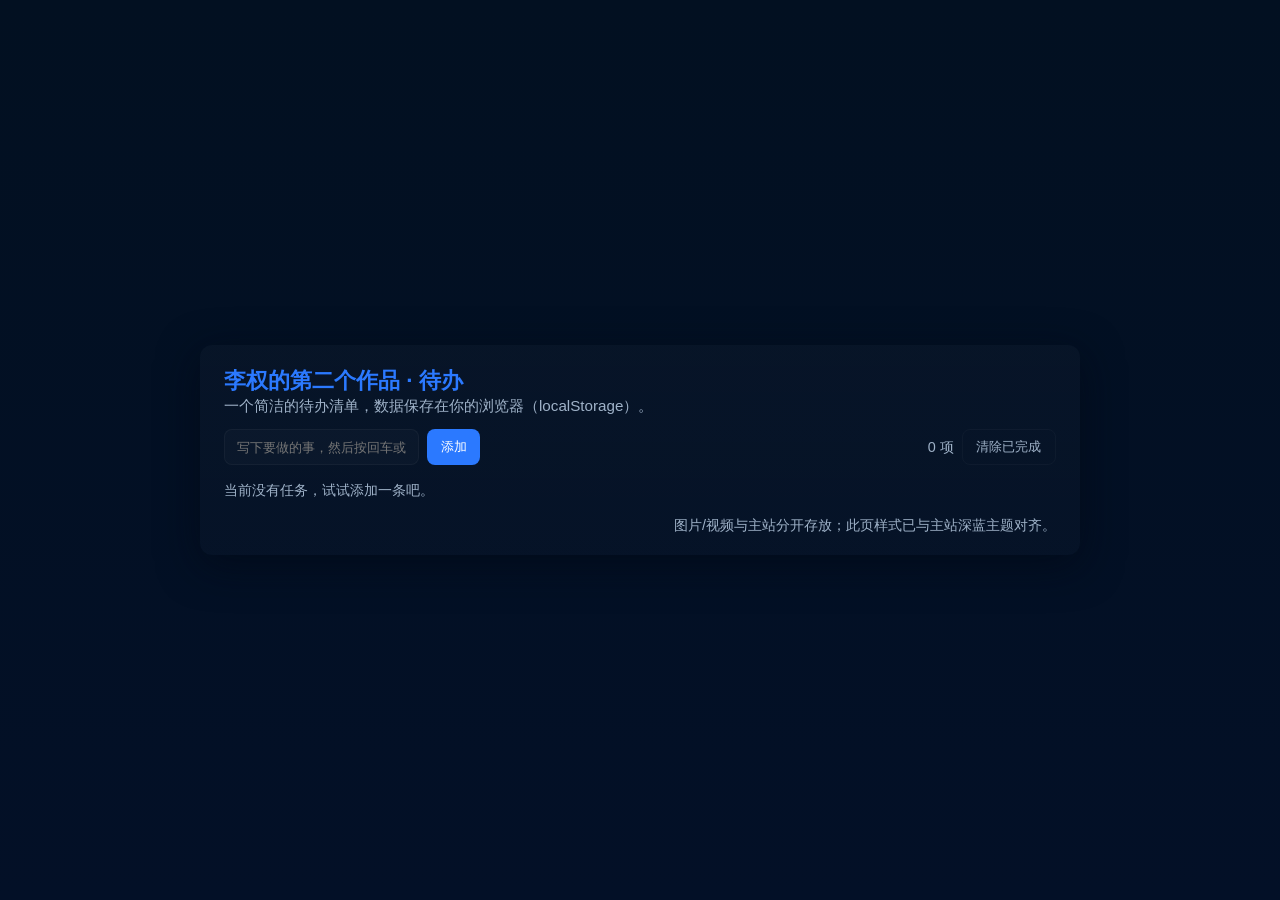
<file: docs/liquan/todo/index.html>
<!doctype html>
<html lang="zh-CN">
<head>
  <meta charset="utf-8" />
  <meta name="viewport" content="width=device-width,initial-scale=1" />
  <title>李权 — 待办清单</title>
  <meta name="description" content="李权的简单待办页，与主站风格统一（深蓝主题）。" />
  <link rel="icon" href="/docs/liquan/favicon.ico" />
  <style>
    /* 与主站 docs/liquan/index.html 保持配色一致的深蓝主题 */
    :root{ --bg: #031027; --card:#07263d; --text:#eaf6ff; --muted:#9fb2c8; --accent:#2b79ff; --danger:#ff6b6b }
    *{box-sizing:border-box}
    html,body{height:100%}
    body{
      margin:0; font-family: "Microsoft YaHei", Arial, sans-serif; background:linear-gradient(180deg,#021021,#031027); color:var(--text);
      -webkit-font-smoothing:antialiased; -moz-osx-font-smoothing:grayscale; padding:2rem; display:flex; align-items:center; justify-content:center;
    }

    .card{
      width:min(880px,98%); background:linear-gradient(180deg, rgba(255,255,255,0.02), rgba(255,255,255,0.01)); border-radius:12px; padding:1.25rem 1.5rem;
      box-shadow:0 10px 40px rgba(2,8,20,0.6);
    }

    header{display:flex; align-items:center; gap:1rem}
    h1{margin:0;font-size:1.4rem;color:var(--accent)}
    .subtitle{margin:0;color:var(--muted);font-size:0.95rem}

    .controls{display:flex; gap:.5rem; align-items:center; margin-top:0.75rem}
    .input{display:flex; gap:.5rem}
    input[type="text"]{flex:1;padding:.6rem .75rem;border-radius:8px;border:1px solid rgba(255,255,255,0.04);background:rgba(255,255,255,0.02);color:var(--text)}
    button{background:var(--accent);color:white;border:0;padding:.5rem .85rem;border-radius:8px;cursor:pointer}
    button.ghost{background:transparent;color:var(--muted);border:1px solid rgba(255,255,255,0.03)}

    .list{margin-top:1rem}
    .task{display:flex;align-items:center;gap:.75rem;padding:.6rem;border-radius:8px;margin-bottom:.5rem;background:linear-gradient(180deg, rgba(255,255,255,0.01), rgba(255,255,255,0.008))}
    .task.completed{opacity:.6;text-decoration:line-through}
    .title{flex:1;min-width:0}
    .meta{color:var(--muted);font-size:0.9rem}

    footer{margin-top:1rem;color:var(--muted);font-size:0.9rem;text-align:right}

    @media(max-width:640px){.controls{flex-direction:column}.input{flex-direction:column}button{width:100%}}
  </style>
</head>
<body>
  <main class="card" role="main" aria-labelledby="title">
    <header>
      <div>
        <h1 id="title">李权的第二个作品 · 待办</h1>
        <p class="subtitle">一个简洁的待办清单，数据保存在你的浏览器（localStorage）。</p>
      </div>
    </header>

    <section class="controls" aria-label="添加任务">
      <div class="input">
        <input id="taskInput" type="text" placeholder="写下要做的事，然后按回车或点击添加" aria-label="新任务" />
        <button id="addBtn">添加</button>
      </div>
      <div style="margin-left:auto;display:flex;gap:.5rem;align-items:center">
        <div class="meta" id="count">0 项</div>
        <button id="clearBtn" class="ghost">清除已完成</button>
      </div>
    </section>

    <section class="list" id="taskList" aria-live="polite" aria-label="任务列表">
      <!-- 任务渲染到这里 -->
    </section>

    <footer>
      图片/视频与主站分开存放；此页样式已与主站深蓝主题对齐。
    </footer>
  </main>

  <script>
    (function(){
      const STORAGE_KEY = 'liquan-todo-v1';
      let tasks = [];

      const input = document.getElementById('taskInput');
      const addBtn = document.getElementById('addBtn');
      const taskList = document.getElementById('taskList');
      const countEl = document.getElementById('count');
      const clearBtn = document.getElementById('clearBtn');

      const uid = () => Date.now().toString(36) + Math.random().toString(36).slice(2,8);

      function load(){
        try{ const raw = localStorage.getItem(STORAGE_KEY); tasks = raw ? JSON.parse(raw) : []; } catch(e){ tasks = []; }
      }
      function save(){ localStorage.setItem(STORAGE_KEY, JSON.stringify(tasks)); }

      function render(){
        taskList.innerHTML = '';
        if(tasks.length === 0){
          const e = document.createElement('div'); e.className = 'meta'; e.textContent = '当前没有任务，试试添加一条吧。'; taskList.appendChild(e);
        } else {
          tasks.forEach(t => taskList.appendChild(renderTask(t)));
        }
        countEl.textContent = tasks.length + ' 项';
      }

      function renderTask(t){
        const row = document.createElement('div'); row.className = 'task' + (t.completed? ' completed':'');
        row.dataset.id = t.id;

        const cb = document.createElement('input'); cb.type = 'checkbox'; cb.checked = !!t.completed;
        cb.addEventListener('change', () => { t.completed = cb.checked; t.updated = Date.now(); save(); render(); });
        row.appendChild(cb);

        const title = document.createElement('div'); title.className = 'title'; title.textContent = t.title; title.tabIndex = 0;
        title.addEventListener('dblclick', () => startEdit(title, t));
        row.appendChild(title);

        const del = document.createElement('button'); del.textContent = '删除'; del.className = 'ghost'; del.addEventListener('click', () => {
          tasks = tasks.filter(x=>x.id !== t.id); save(); render();
        });
        row.appendChild(del);

        return row;
      }

      function startEdit(el, t){
        const inp = document.createElement('input'); inp.type = 'text'; inp.value = t.title; inp.style.width = '100%';
        el.replaceWith(inp); inp.focus(); inp.select();
        function commit(){
          const v = inp.value.trim(); if(v){ t.title = v; t.updated = Date.now(); save(); render(); } else { tasks = tasks.filter(x=>x.id !== t.id); save(); render(); }
        }
        inp.addEventListener('blur', commit);
        inp.addEventListener('keydown', (e)=>{ if(e.key === 'Enter') commit(); if(e.key === 'Escape') render(); });
      }

      addBtn.addEventListener('click', addFromInput);
      input.addEventListener('keydown', (e)=>{ if(e.key === 'Enter') addFromInput(); });

      function addFromInput(){
        const v = input.value.trim(); if(!v) return input.focus(); const t = { id: uid(), title: v, completed:false, created: Date.now(), updated: Date.now() };
        tasks.unshift(t); input.value = ''; save(); render(); input.focus();
      }

      clearBtn.addEventListener('click', ()=>{ tasks = tasks.filter(t=>!t.completed); save(); render(); });

      // init
      load(); render();
      // expose for debug
      window._todo = { tasks, save, render };
    })();
  </script>
</body>
</html>
</file>
